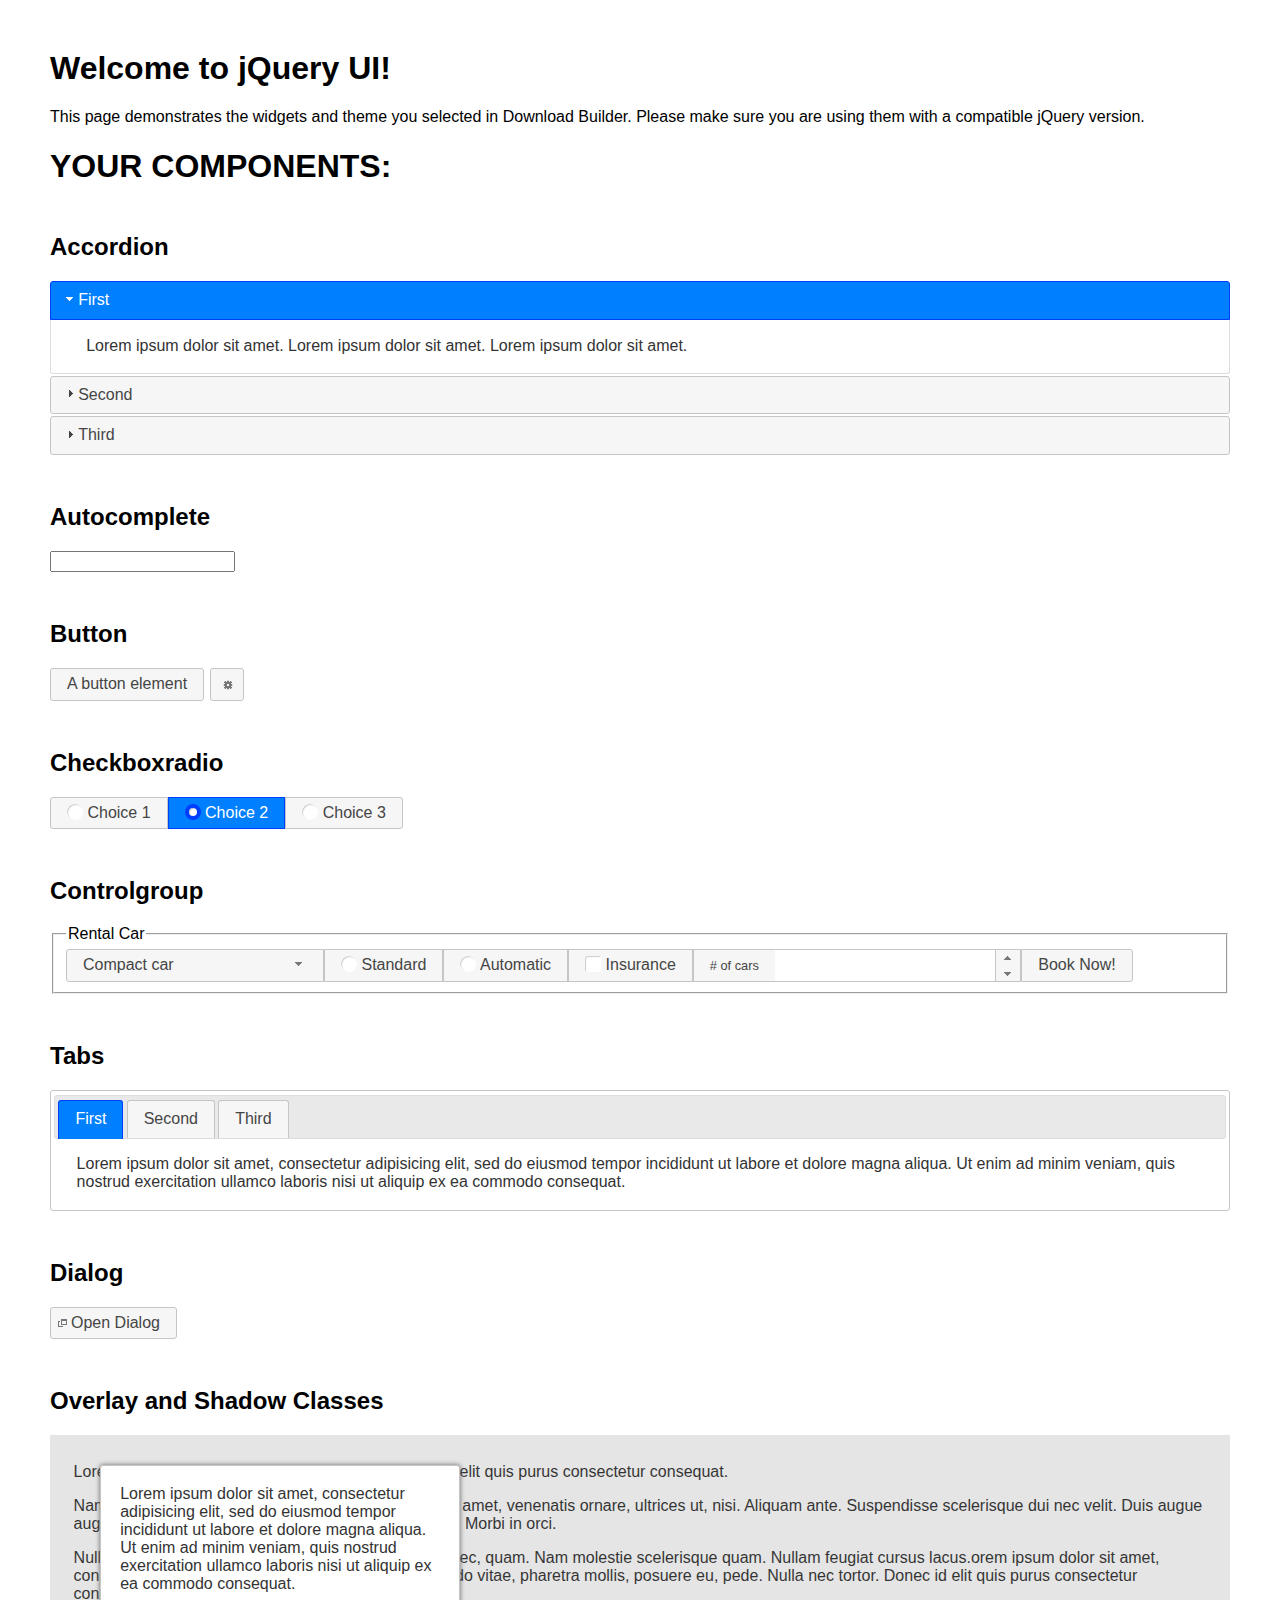
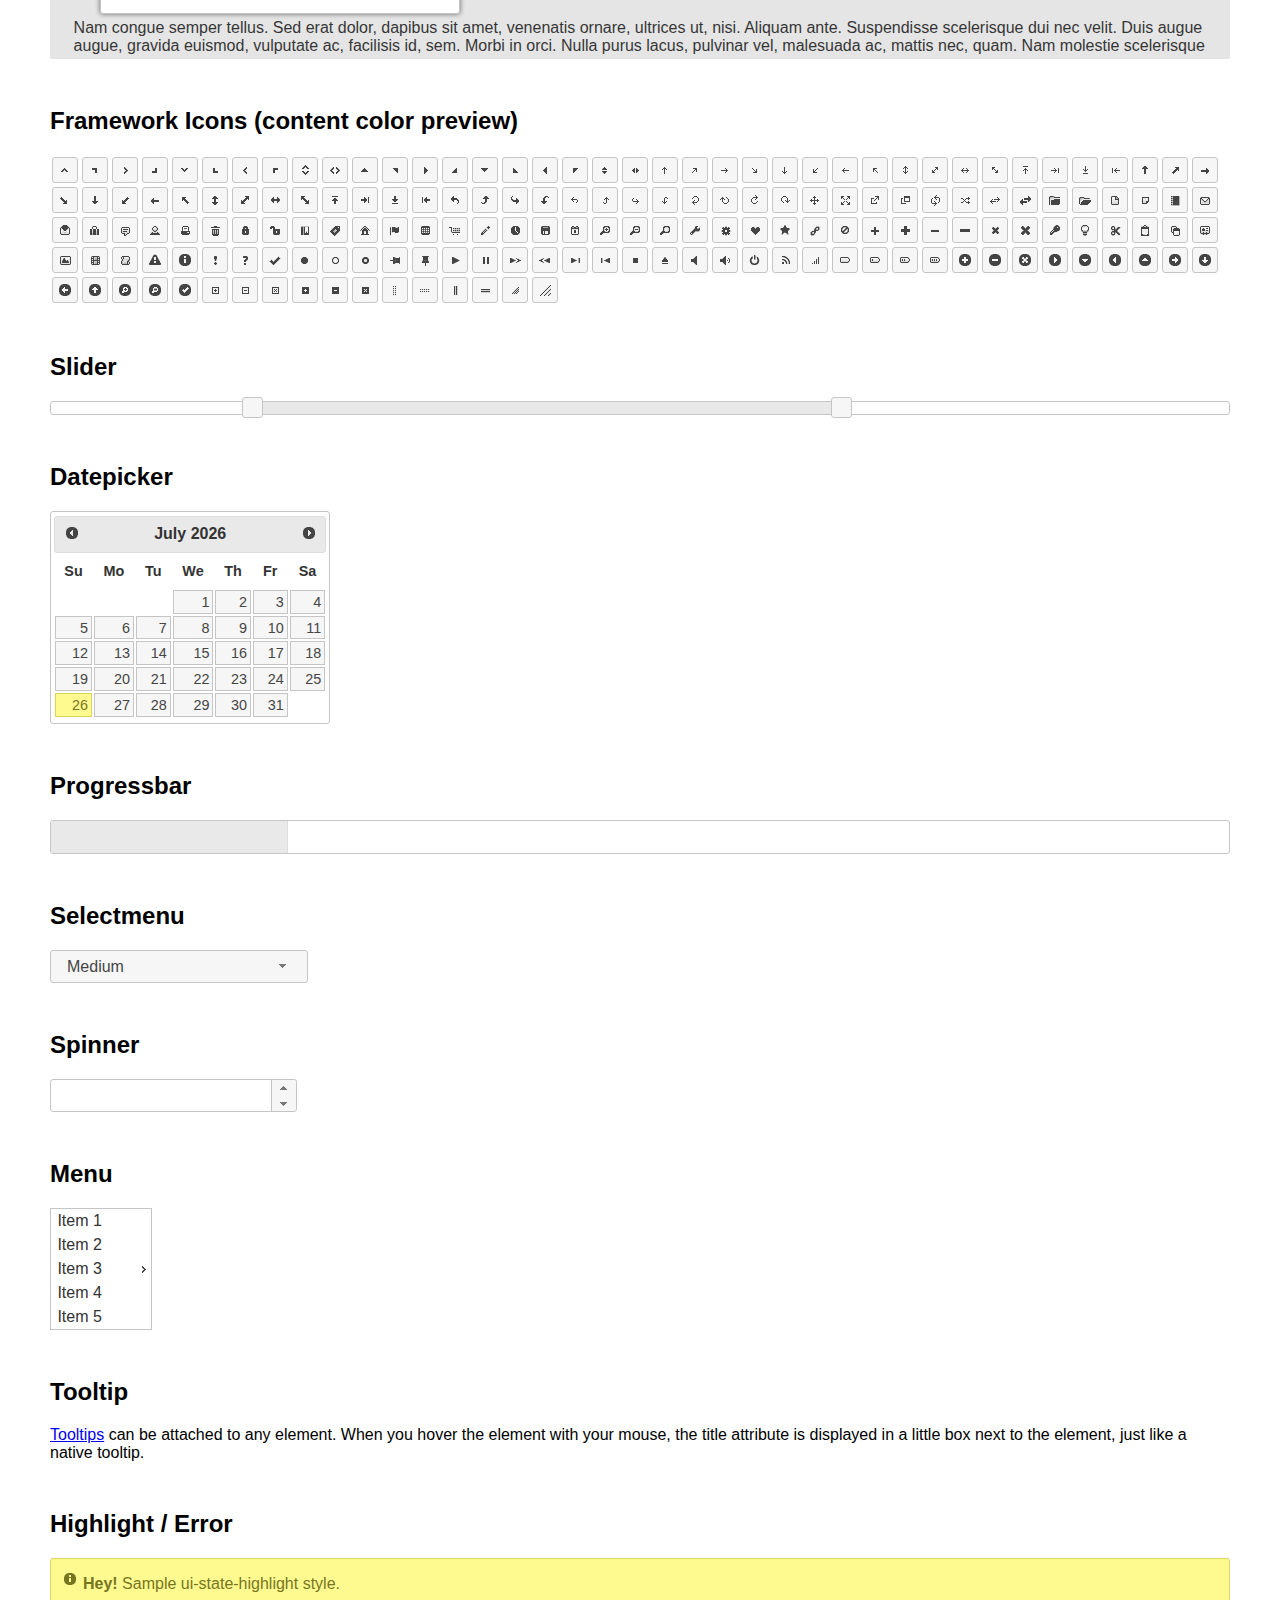
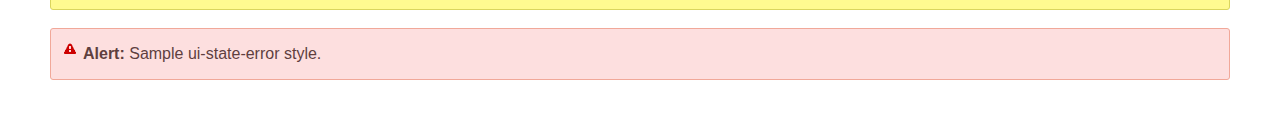
<file: assets/js/jquery-ui-1.12.1.custom/jquery-ui-1.12.1.custom/index.html>
<!doctype html>
<html lang="us">
<head>
	<meta charset="utf-8">
	<title>jQuery UI Example Page</title>
	<link href="jquery-ui.css" rel="stylesheet">
	<style>
	body{
		font-family: "Trebuchet MS", sans-serif;
		margin: 50px;
	}
	.demoHeaders {
		margin-top: 2em;
	}
	#dialog-link {
		padding: .4em 1em .4em 20px;
		text-decoration: none;
		position: relative;
	}
	#dialog-link span.ui-icon {
		margin: 0 5px 0 0;
		position: absolute;
		left: .2em;
		top: 50%;
		margin-top: -8px;
	}
	#icons {
		margin: 0;
		padding: 0;
	}
	#icons li {
		margin: 2px;
		position: relative;
		padding: 4px 0;
		cursor: pointer;
		float: left;
		list-style: none;
	}
	#icons span.ui-icon {
		float: left;
		margin: 0 4px;
	}
	.fakewindowcontain .ui-widget-overlay {
		position: absolute;
	}
	select {
		width: 200px;
	}
	</style>
</head>
<body>

<h1>Welcome to jQuery UI!</h1>

<div class="ui-widget">
	<p>This page demonstrates the widgets and theme you selected in Download Builder. Please make sure you are using them with a compatible jQuery version.</p>
</div>

<h1>YOUR COMPONENTS:</h1>


<!-- Accordion -->
<h2 class="demoHeaders">Accordion</h2>
<div id="accordion">
	<h3>First</h3>
	<div>Lorem ipsum dolor sit amet. Lorem ipsum dolor sit amet. Lorem ipsum dolor sit amet.</div>
	<h3>Second</h3>
	<div>Phasellus mattis tincidunt nibh.</div>
	<h3>Third</h3>
	<div>Nam dui erat, auctor a, dignissim quis.</div>
</div>



<!-- Autocomplete -->
<h2 class="demoHeaders">Autocomplete</h2>
<div>
	<input id="autocomplete" title="type &quot;a&quot;">
</div>



<!-- Button -->
<h2 class="demoHeaders">Button</h2>
<button id="button">A button element</button>
<button id="button-icon">An icon-only button</button>



<!-- Checkboxradio -->
<h2 class="demoHeaders">Checkboxradio</h2>
<form style="margin-top: 1em;">
	<div id="radioset">
		<input type="radio" id="radio1" name="radio"><label for="radio1">Choice 1</label>
		<input type="radio" id="radio2" name="radio" checked="checked"><label for="radio2">Choice 2</label>
		<input type="radio" id="radio3" name="radio"><label for="radio3">Choice 3</label>
	</div>
</form>



<!-- Controlgroup -->
<h2 class="demoHeaders">Controlgroup</h2>
<fieldset>
	<legend>Rental Car</legend>
	<div id="controlgroup">
		<select id="car-type">
			<option>Compact car</option>
			<option>Midsize car</option>
			<option>Full size car</option>
			<option>SUV</option>
			<option>Luxury</option>
			<option>Truck</option>
			<option>Van</option>
		</select>
		<label for="transmission-standard">Standard</label>
		<input type="radio" name="transmission" id="transmission-standard">
		<label for="transmission-automatic">Automatic</label>
		<input type="radio" name="transmission" id="transmission-automatic">
		<label for="insurance">Insurance</label>
		<input type="checkbox" name="insurance" id="insurance">
		<label for="horizontal-spinner" class="ui-controlgroup-label"># of cars</label>
		<input id="horizontal-spinner" class="ui-spinner-input">
		<button>Book Now!</button>
	</div>
</fieldset>



<!-- Tabs -->
<h2 class="demoHeaders">Tabs</h2>
<div id="tabs">
	<ul>
		<li><a href="#tabs-1">First</a></li>
		<li><a href="#tabs-2">Second</a></li>
		<li><a href="#tabs-3">Third</a></li>
	</ul>
	<div id="tabs-1">Lorem ipsum dolor sit amet, consectetur adipisicing elit, sed do eiusmod tempor incididunt ut labore et dolore magna aliqua. Ut enim ad minim veniam, quis nostrud exercitation ullamco laboris nisi ut aliquip ex ea commodo consequat.</div>
	<div id="tabs-2">Phasellus mattis tincidunt nibh. Cras orci urna, blandit id, pretium vel, aliquet ornare, felis. Maecenas scelerisque sem non nisl. Fusce sed lorem in enim dictum bibendum.</div>
	<div id="tabs-3">Nam dui erat, auctor a, dignissim quis, sollicitudin eu, felis. Pellentesque nisi urna, interdum eget, sagittis et, consequat vestibulum, lacus. Mauris porttitor ullamcorper augue.</div>
</div>



<h2 class="demoHeaders">Dialog</h2>
<p>
	<button id="dialog-link" class="ui-button ui-corner-all ui-widget">
		<span class="ui-icon ui-icon-newwin"></span>Open Dialog
	</button>
</p>

<h2 class="demoHeaders">Overlay and Shadow Classes</h2>
<div style="position: relative; width: 96%; height: 200px; padding:1% 2%; overflow:hidden;" class="fakewindowcontain">
	<p>Lorem ipsum dolor sit amet,  Nulla nec tortor. Donec id elit quis purus consectetur consequat. </p><p>Nam congue semper tellus. Sed erat dolor, dapibus sit amet, venenatis ornare, ultrices ut, nisi. Aliquam ante. Suspendisse scelerisque dui nec velit. Duis augue augue, gravida euismod, vulputate ac, facilisis id, sem. Morbi in orci. </p><p>Nulla purus lacus, pulvinar vel, malesuada ac, mattis nec, quam. Nam molestie scelerisque quam. Nullam feugiat cursus lacus.orem ipsum dolor sit amet, consectetur adipiscing elit. Donec libero risus, commodo vitae, pharetra mollis, posuere eu, pede. Nulla nec tortor. Donec id elit quis purus consectetur consequat. </p><p>Nam congue semper tellus. Sed erat dolor, dapibus sit amet, venenatis ornare, ultrices ut, nisi. Aliquam ante. Suspendisse scelerisque dui nec velit. Duis augue augue, gravida euismod, vulputate ac, facilisis id, sem. Morbi in orci. Nulla purus lacus, pulvinar vel, malesuada ac, mattis nec, quam. Nam molestie scelerisque quam. </p><p>Nullam feugiat cursus lacus.orem ipsum dolor sit amet, consectetur adipiscing elit. Donec libero risus, commodo vitae, pharetra mollis, posuere eu, pede. Nulla nec tortor. Donec id elit quis purus consectetur consequat. Nam congue semper tellus. Sed erat dolor, dapibus sit amet, venenatis ornare, ultrices ut, nisi. Aliquam ante. </p><p>Suspendisse scelerisque dui nec velit. Duis augue augue, gravida euismod, vulputate ac, facilisis id, sem. Morbi in orci. Nulla purus lacus, pulvinar vel, malesuada ac, mattis nec, quam. Nam molestie scelerisque quam. Nullam feugiat cursus lacus.orem ipsum dolor sit amet, consectetur adipiscing elit. Donec libero risus, commodo vitae, pharetra mollis, posuere eu, pede. Nulla nec tortor. Donec id elit quis purus consectetur consequat. Nam congue semper tellus. Sed erat dolor, dapibus sit amet, venenatis ornare, ultrices ut, nisi. </p>

	<!-- ui-dialog -->
	<div class="ui-widget-overlay ui-front"></div>
	<div style="position: absolute; width: 320px; left: 50px; top: 30px; padding: 1.2em" class="ui-widget ui-front ui-widget-content ui-corner-all ui-widget-shadow">
		Lorem ipsum dolor sit amet, consectetur adipisicing elit, sed do eiusmod tempor incididunt ut labore et dolore magna aliqua. Ut enim ad minim veniam, quis nostrud exercitation ullamco laboris nisi ut aliquip ex ea commodo consequat.
	</div>

</div>

<!-- ui-dialog -->
<div id="dialog" title="Dialog Title">
	<p>Lorem ipsum dolor sit amet, consectetur adipisicing elit, sed do eiusmod tempor incididunt ut labore et dolore magna aliqua. Ut enim ad minim veniam, quis nostrud exercitation ullamco laboris nisi ut aliquip ex ea commodo consequat.</p>
</div>



<h2 class="demoHeaders">Framework Icons (content color preview)</h2>
<ul id="icons" class="ui-widget ui-helper-clearfix">
	<li class="ui-state-default ui-corner-all" title=".ui-icon-caret-1-n"><span class="ui-icon ui-icon-caret-1-n"></span></li>
	<li class="ui-state-default ui-corner-all" title=".ui-icon-caret-1-ne"><span class="ui-icon ui-icon-caret-1-ne"></span></li>
	<li class="ui-state-default ui-corner-all" title=".ui-icon-caret-1-e"><span class="ui-icon ui-icon-caret-1-e"></span></li>
	<li class="ui-state-default ui-corner-all" title=".ui-icon-caret-1-se"><span class="ui-icon ui-icon-caret-1-se"></span></li>
	<li class="ui-state-default ui-corner-all" title=".ui-icon-caret-1-s"><span class="ui-icon ui-icon-caret-1-s"></span></li>
	<li class="ui-state-default ui-corner-all" title=".ui-icon-caret-1-sw"><span class="ui-icon ui-icon-caret-1-sw"></span></li>
	<li class="ui-state-default ui-corner-all" title=".ui-icon-caret-1-w"><span class="ui-icon ui-icon-caret-1-w"></span></li>
	<li class="ui-state-default ui-corner-all" title=".ui-icon-caret-1-nw"><span class="ui-icon ui-icon-caret-1-nw"></span></li>
	<li class="ui-state-default ui-corner-all" title=".ui-icon-caret-2-n-s"><span class="ui-icon ui-icon-caret-2-n-s"></span></li>
	<li class="ui-state-default ui-corner-all" title=".ui-icon-caret-2-e-w"><span class="ui-icon ui-icon-caret-2-e-w"></span></li>
	<li class="ui-state-default ui-corner-all" title=".ui-icon-triangle-1-n"><span class="ui-icon ui-icon-triangle-1-n"></span></li>
	<li class="ui-state-default ui-corner-all" title=".ui-icon-triangle-1-ne"><span class="ui-icon ui-icon-triangle-1-ne"></span></li>
	<li class="ui-state-default ui-corner-all" title=".ui-icon-triangle-1-e"><span class="ui-icon ui-icon-triangle-1-e"></span></li>
	<li class="ui-state-default ui-corner-all" title=".ui-icon-triangle-1-se"><span class="ui-icon ui-icon-triangle-1-se"></span></li>
	<li class="ui-state-default ui-corner-all" title=".ui-icon-triangle-1-s"><span class="ui-icon ui-icon-triangle-1-s"></span></li>
	<li class="ui-state-default ui-corner-all" title=".ui-icon-triangle-1-sw"><span class="ui-icon ui-icon-triangle-1-sw"></span></li>
	<li class="ui-state-default ui-corner-all" title=".ui-icon-triangle-1-w"><span class="ui-icon ui-icon-triangle-1-w"></span></li>
	<li class="ui-state-default ui-corner-all" title=".ui-icon-triangle-1-nw"><span class="ui-icon ui-icon-triangle-1-nw"></span></li>
	<li class="ui-state-default ui-corner-all" title=".ui-icon-triangle-2-n-s"><span class="ui-icon ui-icon-triangle-2-n-s"></span></li>
	<li class="ui-state-default ui-corner-all" title=".ui-icon-triangle-2-e-w"><span class="ui-icon ui-icon-triangle-2-e-w"></span></li>
	<li class="ui-state-default ui-corner-all" title=".ui-icon-arrow-1-n"><span class="ui-icon ui-icon-arrow-1-n"></span></li>
	<li class="ui-state-default ui-corner-all" title=".ui-icon-arrow-1-ne"><span class="ui-icon ui-icon-arrow-1-ne"></span></li>
	<li class="ui-state-default ui-corner-all" title=".ui-icon-arrow-1-e"><span class="ui-icon ui-icon-arrow-1-e"></span></li>
	<li class="ui-state-default ui-corner-all" title=".ui-icon-arrow-1-se"><span class="ui-icon ui-icon-arrow-1-se"></span></li>
	<li class="ui-state-default ui-corner-all" title=".ui-icon-arrow-1-s"><span class="ui-icon ui-icon-arrow-1-s"></span></li>
	<li class="ui-state-default ui-corner-all" title=".ui-icon-arrow-1-sw"><span class="ui-icon ui-icon-arrow-1-sw"></span></li>
	<li class="ui-state-default ui-corner-all" title=".ui-icon-arrow-1-w"><span class="ui-icon ui-icon-arrow-1-w"></span></li>
	<li class="ui-state-default ui-corner-all" title=".ui-icon-arrow-1-nw"><span class="ui-icon ui-icon-arrow-1-nw"></span></li>
	<li class="ui-state-default ui-corner-all" title=".ui-icon-arrow-2-n-s"><span class="ui-icon ui-icon-arrow-2-n-s"></span></li>
	<li class="ui-state-default ui-corner-all" title=".ui-icon-arrow-2-ne-sw"><span class="ui-icon ui-icon-arrow-2-ne-sw"></span></li>
	<li class="ui-state-default ui-corner-all" title=".ui-icon-arrow-2-e-w"><span class="ui-icon ui-icon-arrow-2-e-w"></span></li>
	<li class="ui-state-default ui-corner-all" title=".ui-icon-arrow-2-se-nw"><span class="ui-icon ui-icon-arrow-2-se-nw"></span></li>
	<li class="ui-state-default ui-corner-all" title=".ui-icon-arrowstop-1-n"><span class="ui-icon ui-icon-arrowstop-1-n"></span></li>
	<li class="ui-state-default ui-corner-all" title=".ui-icon-arrowstop-1-e"><span class="ui-icon ui-icon-arrowstop-1-e"></span></li>
	<li class="ui-state-default ui-corner-all" title=".ui-icon-arrowstop-1-s"><span class="ui-icon ui-icon-arrowstop-1-s"></span></li>
	<li class="ui-state-default ui-corner-all" title=".ui-icon-arrowstop-1-w"><span class="ui-icon ui-icon-arrowstop-1-w"></span></li>
	<li class="ui-state-default ui-corner-all" title=".ui-icon-arrowthick-1-n"><span class="ui-icon ui-icon-arrowthick-1-n"></span></li>
	<li class="ui-state-default ui-corner-all" title=".ui-icon-arrowthick-1-ne"><span class="ui-icon ui-icon-arrowthick-1-ne"></span></li>
	<li class="ui-state-default ui-corner-all" title=".ui-icon-arrowthick-1-e"><span class="ui-icon ui-icon-arrowthick-1-e"></span></li>
	<li class="ui-state-default ui-corner-all" title=".ui-icon-arrowthick-1-se"><span class="ui-icon ui-icon-arrowthick-1-se"></span></li>
	<li class="ui-state-default ui-corner-all" title=".ui-icon-arrowthick-1-s"><span class="ui-icon ui-icon-arrowthick-1-s"></span></li>
	<li class="ui-state-default ui-corner-all" title=".ui-icon-arrowthick-1-sw"><span class="ui-icon ui-icon-arrowthick-1-sw"></span></li>
	<li class="ui-state-default ui-corner-all" title=".ui-icon-arrowthick-1-w"><span class="ui-icon ui-icon-arrowthick-1-w"></span></li>
	<li class="ui-state-default ui-corner-all" title=".ui-icon-arrowthick-1-nw"><span class="ui-icon ui-icon-arrowthick-1-nw"></span></li>
	<li class="ui-state-default ui-corner-all" title=".ui-icon-arrowthick-2-n-s"><span class="ui-icon ui-icon-arrowthick-2-n-s"></span></li>
	<li class="ui-state-default ui-corner-all" title=".ui-icon-arrowthick-2-ne-sw"><span class="ui-icon ui-icon-arrowthick-2-ne-sw"></span></li>
	<li class="ui-state-default ui-corner-all" title=".ui-icon-arrowthick-2-e-w"><span class="ui-icon ui-icon-arrowthick-2-e-w"></span></li>
	<li class="ui-state-default ui-corner-all" title=".ui-icon-arrowthick-2-se-nw"><span class="ui-icon ui-icon-arrowthick-2-se-nw"></span></li>
	<li class="ui-state-default ui-corner-all" title=".ui-icon-arrowthickstop-1-n"><span class="ui-icon ui-icon-arrowthickstop-1-n"></span></li>
	<li class="ui-state-default ui-corner-all" title=".ui-icon-arrowthickstop-1-e"><span class="ui-icon ui-icon-arrowthickstop-1-e"></span></li>
	<li class="ui-state-default ui-corner-all" title=".ui-icon-arrowthickstop-1-s"><span class="ui-icon ui-icon-arrowthickstop-1-s"></span></li>
	<li class="ui-state-default ui-corner-all" title=".ui-icon-arrowthickstop-1-w"><span class="ui-icon ui-icon-arrowthickstop-1-w"></span></li>
	<li class="ui-state-default ui-corner-all" title=".ui-icon-arrowreturnthick-1-w"><span class="ui-icon ui-icon-arrowreturnthick-1-w"></span></li>
	<li class="ui-state-default ui-corner-all" title=".ui-icon-arrowreturnthick-1-n"><span class="ui-icon ui-icon-arrowreturnthick-1-n"></span></li>
	<li class="ui-state-default ui-corner-all" title=".ui-icon-arrowreturnthick-1-e"><span class="ui-icon ui-icon-arrowreturnthick-1-e"></span></li>
	<li class="ui-state-default ui-corner-all" title=".ui-icon-arrowreturnthick-1-s"><span class="ui-icon ui-icon-arrowreturnthick-1-s"></span></li>
	<li class="ui-state-default ui-corner-all" title=".ui-icon-arrowreturn-1-w"><span class="ui-icon ui-icon-arrowreturn-1-w"></span></li>
	<li class="ui-state-default ui-corner-all" title=".ui-icon-arrowreturn-1-n"><span class="ui-icon ui-icon-arrowreturn-1-n"></span></li>
	<li class="ui-state-default ui-corner-all" title=".ui-icon-arrowreturn-1-e"><span class="ui-icon ui-icon-arrowreturn-1-e"></span></li>
	<li class="ui-state-default ui-corner-all" title=".ui-icon-arrowreturn-1-s"><span class="ui-icon ui-icon-arrowreturn-1-s"></span></li>
	<li class="ui-state-default ui-corner-all" title=".ui-icon-arrowrefresh-1-w"><span class="ui-icon ui-icon-arrowrefresh-1-w"></span></li>
	<li class="ui-state-default ui-corner-all" title=".ui-icon-arrowrefresh-1-n"><span class="ui-icon ui-icon-arrowrefresh-1-n"></span></li>
	<li class="ui-state-default ui-corner-all" title=".ui-icon-arrowrefresh-1-e"><span class="ui-icon ui-icon-arrowrefresh-1-e"></span></li>
	<li class="ui-state-default ui-corner-all" title=".ui-icon-arrowrefresh-1-s"><span class="ui-icon ui-icon-arrowrefresh-1-s"></span></li>
	<li class="ui-state-default ui-corner-all" title=".ui-icon-arrow-4"><span class="ui-icon ui-icon-arrow-4"></span></li>
	<li class="ui-state-default ui-corner-all" title=".ui-icon-arrow-4-diag"><span class="ui-icon ui-icon-arrow-4-diag"></span></li>
	<li class="ui-state-default ui-corner-all" title=".ui-icon-extlink"><span class="ui-icon ui-icon-extlink"></span></li>
	<li class="ui-state-default ui-corner-all" title=".ui-icon-newwin"><span class="ui-icon ui-icon-newwin"></span></li>
	<li class="ui-state-default ui-corner-all" title=".ui-icon-refresh"><span class="ui-icon ui-icon-refresh"></span></li>
	<li class="ui-state-default ui-corner-all" title=".ui-icon-shuffle"><span class="ui-icon ui-icon-shuffle"></span></li>
	<li class="ui-state-default ui-corner-all" title=".ui-icon-transfer-e-w"><span class="ui-icon ui-icon-transfer-e-w"></span></li>
	<li class="ui-state-default ui-corner-all" title=".ui-icon-transferthick-e-w"><span class="ui-icon ui-icon-transferthick-e-w"></span></li>
	<li class="ui-state-default ui-corner-all" title=".ui-icon-folder-collapsed"><span class="ui-icon ui-icon-folder-collapsed"></span></li>
	<li class="ui-state-default ui-corner-all" title=".ui-icon-folder-open"><span class="ui-icon ui-icon-folder-open"></span></li>
	<li class="ui-state-default ui-corner-all" title=".ui-icon-document"><span class="ui-icon ui-icon-document"></span></li>
	<li class="ui-state-default ui-corner-all" title=".ui-icon-document-b"><span class="ui-icon ui-icon-document-b"></span></li>
	<li class="ui-state-default ui-corner-all" title=".ui-icon-note"><span class="ui-icon ui-icon-note"></span></li>
	<li class="ui-state-default ui-corner-all" title=".ui-icon-mail-closed"><span class="ui-icon ui-icon-mail-closed"></span></li>
	<li class="ui-state-default ui-corner-all" title=".ui-icon-mail-open"><span class="ui-icon ui-icon-mail-open"></span></li>
	<li class="ui-state-default ui-corner-all" title=".ui-icon-suitcase"><span class="ui-icon ui-icon-suitcase"></span></li>
	<li class="ui-state-default ui-corner-all" title=".ui-icon-comment"><span class="ui-icon ui-icon-comment"></span></li>
	<li class="ui-state-default ui-corner-all" title=".ui-icon-person"><span class="ui-icon ui-icon-person"></span></li>
	<li class="ui-state-default ui-corner-all" title=".ui-icon-print"><span class="ui-icon ui-icon-print"></span></li>
	<li class="ui-state-default ui-corner-all" title=".ui-icon-trash"><span class="ui-icon ui-icon-trash"></span></li>
	<li class="ui-state-default ui-corner-all" title=".ui-icon-locked"><span class="ui-icon ui-icon-locked"></span></li>
	<li class="ui-state-default ui-corner-all" title=".ui-icon-unlocked"><span class="ui-icon ui-icon-unlocked"></span></li>
	<li class="ui-state-default ui-corner-all" title=".ui-icon-bookmark"><span class="ui-icon ui-icon-bookmark"></span></li>
	<li class="ui-state-default ui-corner-all" title=".ui-icon-tag"><span class="ui-icon ui-icon-tag"></span></li>
	<li class="ui-state-default ui-corner-all" title=".ui-icon-home"><span class="ui-icon ui-icon-home"></span></li>
	<li class="ui-state-default ui-corner-all" title=".ui-icon-flag"><span class="ui-icon ui-icon-flag"></span></li>
	<li class="ui-state-default ui-corner-all" title=".ui-icon-calculator"><span class="ui-icon ui-icon-calculator"></span></li>
	<li class="ui-state-default ui-corner-all" title=".ui-icon-cart"><span class="ui-icon ui-icon-cart"></span></li>
	<li class="ui-state-default ui-corner-all" title=".ui-icon-pencil"><span class="ui-icon ui-icon-pencil"></span></li>
	<li class="ui-state-default ui-corner-all" title=".ui-icon-clock"><span class="ui-icon ui-icon-clock"></span></li>
	<li class="ui-state-default ui-corner-all" title=".ui-icon-disk"><span class="ui-icon ui-icon-disk"></span></li>
	<li class="ui-state-default ui-corner-all" title=".ui-icon-calendar"><span class="ui-icon ui-icon-calendar"></span></li>
	<li class="ui-state-default ui-corner-all" title=".ui-icon-zoomin"><span class="ui-icon ui-icon-zoomin"></span></li>
	<li class="ui-state-default ui-corner-all" title=".ui-icon-zoomout"><span class="ui-icon ui-icon-zoomout"></span></li>
	<li class="ui-state-default ui-corner-all" title=".ui-icon-search"><span class="ui-icon ui-icon-search"></span></li>
	<li class="ui-state-default ui-corner-all" title=".ui-icon-wrench"><span class="ui-icon ui-icon-wrench"></span></li>
	<li class="ui-state-default ui-corner-all" title=".ui-icon-gear"><span class="ui-icon ui-icon-gear"></span></li>
	<li class="ui-state-default ui-corner-all" title=".ui-icon-heart"><span class="ui-icon ui-icon-heart"></span></li>
	<li class="ui-state-default ui-corner-all" title=".ui-icon-star"><span class="ui-icon ui-icon-star"></span></li>
	<li class="ui-state-default ui-corner-all" title=".ui-icon-link"><span class="ui-icon ui-icon-link"></span></li>
	<li class="ui-state-default ui-corner-all" title=".ui-icon-cancel"><span class="ui-icon ui-icon-cancel"></span></li>
	<li class="ui-state-default ui-corner-all" title=".ui-icon-plus"><span class="ui-icon ui-icon-plus"></span></li>
	<li class="ui-state-default ui-corner-all" title=".ui-icon-plusthick"><span class="ui-icon ui-icon-plusthick"></span></li>
	<li class="ui-state-default ui-corner-all" title=".ui-icon-minus"><span class="ui-icon ui-icon-minus"></span></li>
	<li class="ui-state-default ui-corner-all" title=".ui-icon-minusthick"><span class="ui-icon ui-icon-minusthick"></span></li>
	<li class="ui-state-default ui-corner-all" title=".ui-icon-close"><span class="ui-icon ui-icon-close"></span></li>
	<li class="ui-state-default ui-corner-all" title=".ui-icon-closethick"><span class="ui-icon ui-icon-closethick"></span></li>
	<li class="ui-state-default ui-corner-all" title=".ui-icon-key"><span class="ui-icon ui-icon-key"></span></li>
	<li class="ui-state-default ui-corner-all" title=".ui-icon-lightbulb"><span class="ui-icon ui-icon-lightbulb"></span></li>
	<li class="ui-state-default ui-corner-all" title=".ui-icon-scissors"><span class="ui-icon ui-icon-scissors"></span></li>
	<li class="ui-state-default ui-corner-all" title=".ui-icon-clipboard"><span class="ui-icon ui-icon-clipboard"></span></li>
	<li class="ui-state-default ui-corner-all" title=".ui-icon-copy"><span class="ui-icon ui-icon-copy"></span></li>
	<li class="ui-state-default ui-corner-all" title=".ui-icon-contact"><span class="ui-icon ui-icon-contact"></span></li>
	<li class="ui-state-default ui-corner-all" title=".ui-icon-image"><span class="ui-icon ui-icon-image"></span></li>
	<li class="ui-state-default ui-corner-all" title=".ui-icon-video"><span class="ui-icon ui-icon-video"></span></li>
	<li class="ui-state-default ui-corner-all" title=".ui-icon-script"><span class="ui-icon ui-icon-script"></span></li>
	<li class="ui-state-default ui-corner-all" title=".ui-icon-alert"><span class="ui-icon ui-icon-alert"></span></li>
	<li class="ui-state-default ui-corner-all" title=".ui-icon-info"><span class="ui-icon ui-icon-info"></span></li>
	<li class="ui-state-default ui-corner-all" title=".ui-icon-notice"><span class="ui-icon ui-icon-notice"></span></li>
	<li class="ui-state-default ui-corner-all" title=".ui-icon-help"><span class="ui-icon ui-icon-help"></span></li>
	<li class="ui-state-default ui-corner-all" title=".ui-icon-check"><span class="ui-icon ui-icon-check"></span></li>
	<li class="ui-state-default ui-corner-all" title=".ui-icon-bullet"><span class="ui-icon ui-icon-bullet"></span></li>
	<li class="ui-state-default ui-corner-all" title=".ui-icon-radio-off"><span class="ui-icon ui-icon-radio-off"></span></li>
	<li class="ui-state-default ui-corner-all" title=".ui-icon-radio-on"><span class="ui-icon ui-icon-radio-on"></span></li>
	<li class="ui-state-default ui-corner-all" title=".ui-icon-pin-w"><span class="ui-icon ui-icon-pin-w"></span></li>
	<li class="ui-state-default ui-corner-all" title=".ui-icon-pin-s"><span class="ui-icon ui-icon-pin-s"></span></li>
	<li class="ui-state-default ui-corner-all" title=".ui-icon-play"><span class="ui-icon ui-icon-play"></span></li>
	<li class="ui-state-default ui-corner-all" title=".ui-icon-pause"><span class="ui-icon ui-icon-pause"></span></li>
	<li class="ui-state-default ui-corner-all" title=".ui-icon-seek-next"><span class="ui-icon ui-icon-seek-next"></span></li>
	<li class="ui-state-default ui-corner-all" title=".ui-icon-seek-prev"><span class="ui-icon ui-icon-seek-prev"></span></li>
	<li class="ui-state-default ui-corner-all" title=".ui-icon-seek-end"><span class="ui-icon ui-icon-seek-end"></span></li>
	<li class="ui-state-default ui-corner-all" title=".ui-icon-seek-first"><span class="ui-icon ui-icon-seek-first"></span></li>
	<li class="ui-state-default ui-corner-all" title=".ui-icon-stop"><span class="ui-icon ui-icon-stop"></span></li>
	<li class="ui-state-default ui-corner-all" title=".ui-icon-eject"><span class="ui-icon ui-icon-eject"></span></li>
	<li class="ui-state-default ui-corner-all" title=".ui-icon-volume-off"><span class="ui-icon ui-icon-volume-off"></span></li>
	<li class="ui-state-default ui-corner-all" title=".ui-icon-volume-on"><span class="ui-icon ui-icon-volume-on"></span></li>
	<li class="ui-state-default ui-corner-all" title=".ui-icon-power"><span class="ui-icon ui-icon-power"></span></li>
	<li class="ui-state-default ui-corner-all" title=".ui-icon-signal-diag"><span class="ui-icon ui-icon-signal-diag"></span></li>
	<li class="ui-state-default ui-corner-all" title=".ui-icon-signal"><span class="ui-icon ui-icon-signal"></span></li>
	<li class="ui-state-default ui-corner-all" title=".ui-icon-battery-0"><span class="ui-icon ui-icon-battery-0"></span></li>
	<li class="ui-state-default ui-corner-all" title=".ui-icon-battery-1"><span class="ui-icon ui-icon-battery-1"></span></li>
	<li class="ui-state-default ui-corner-all" title=".ui-icon-battery-2"><span class="ui-icon ui-icon-battery-2"></span></li>
	<li class="ui-state-default ui-corner-all" title=".ui-icon-battery-3"><span class="ui-icon ui-icon-battery-3"></span></li>
	<li class="ui-state-default ui-corner-all" title=".ui-icon-circle-plus"><span class="ui-icon ui-icon-circle-plus"></span></li>
	<li class="ui-state-default ui-corner-all" title=".ui-icon-circle-minus"><span class="ui-icon ui-icon-circle-minus"></span></li>
	<li class="ui-state-default ui-corner-all" title=".ui-icon-circle-close"><span class="ui-icon ui-icon-circle-close"></span></li>
	<li class="ui-state-default ui-corner-all" title=".ui-icon-circle-triangle-e"><span class="ui-icon ui-icon-circle-triangle-e"></span></li>
	<li class="ui-state-default ui-corner-all" title=".ui-icon-circle-triangle-s"><span class="ui-icon ui-icon-circle-triangle-s"></span></li>
	<li class="ui-state-default ui-corner-all" title=".ui-icon-circle-triangle-w"><span class="ui-icon ui-icon-circle-triangle-w"></span></li>
	<li class="ui-state-default ui-corner-all" title=".ui-icon-circle-triangle-n"><span class="ui-icon ui-icon-circle-triangle-n"></span></li>
	<li class="ui-state-default ui-corner-all" title=".ui-icon-circle-arrow-e"><span class="ui-icon ui-icon-circle-arrow-e"></span></li>
	<li class="ui-state-default ui-corner-all" title=".ui-icon-circle-arrow-s"><span class="ui-icon ui-icon-circle-arrow-s"></span></li>
	<li class="ui-state-default ui-corner-all" title=".ui-icon-circle-arrow-w"><span class="ui-icon ui-icon-circle-arrow-w"></span></li>
	<li class="ui-state-default ui-corner-all" title=".ui-icon-circle-arrow-n"><span class="ui-icon ui-icon-circle-arrow-n"></span></li>
	<li class="ui-state-default ui-corner-all" title=".ui-icon-circle-zoomin"><span class="ui-icon ui-icon-circle-zoomin"></span></li>
	<li class="ui-state-default ui-corner-all" title=".ui-icon-circle-zoomout"><span class="ui-icon ui-icon-circle-zoomout"></span></li>
	<li class="ui-state-default ui-corner-all" title=".ui-icon-circle-check"><span class="ui-icon ui-icon-circle-check"></span></li>
	<li class="ui-state-default ui-corner-all" title=".ui-icon-circlesmall-plus"><span class="ui-icon ui-icon-circlesmall-plus"></span></li>
	<li class="ui-state-default ui-corner-all" title=".ui-icon-circlesmall-minus"><span class="ui-icon ui-icon-circlesmall-minus"></span></li>
	<li class="ui-state-default ui-corner-all" title=".ui-icon-circlesmall-close"><span class="ui-icon ui-icon-circlesmall-close"></span></li>
	<li class="ui-state-default ui-corner-all" title=".ui-icon-squaresmall-plus"><span class="ui-icon ui-icon-squaresmall-plus"></span></li>
	<li class="ui-state-default ui-corner-all" title=".ui-icon-squaresmall-minus"><span class="ui-icon ui-icon-squaresmall-minus"></span></li>
	<li class="ui-state-default ui-corner-all" title=".ui-icon-squaresmall-close"><span class="ui-icon ui-icon-squaresmall-close"></span></li>
	<li class="ui-state-default ui-corner-all" title=".ui-icon-grip-dotted-vertical"><span class="ui-icon ui-icon-grip-dotted-vertical"></span></li>
	<li class="ui-state-default ui-corner-all" title=".ui-icon-grip-dotted-horizontal"><span class="ui-icon ui-icon-grip-dotted-horizontal"></span></li>
	<li class="ui-state-default ui-corner-all" title=".ui-icon-grip-solid-vertical"><span class="ui-icon ui-icon-grip-solid-vertical"></span></li>
	<li class="ui-state-default ui-corner-all" title=".ui-icon-grip-solid-horizontal"><span class="ui-icon ui-icon-grip-solid-horizontal"></span></li>
	<li class="ui-state-default ui-corner-all" title=".ui-icon-gripsmall-diagonal-se"><span class="ui-icon ui-icon-gripsmall-diagonal-se"></span></li>
	<li class="ui-state-default ui-corner-all" title=".ui-icon-grip-diagonal-se"><span class="ui-icon ui-icon-grip-diagonal-se"></span></li>
</ul>


<!-- Slider -->
<h2 class="demoHeaders">Slider</h2>
<div id="slider"></div>



<!-- Datepicker -->
<h2 class="demoHeaders">Datepicker</h2>
<div id="datepicker"></div>



<!-- Progressbar -->
<h2 class="demoHeaders">Progressbar</h2>
<div id="progressbar"></div>



<!-- Progressbar -->
<h2 class="demoHeaders">Selectmenu</h2>
<select id="selectmenu">
	<option>Slower</option>
	<option>Slow</option>
	<option selected="selected">Medium</option>
	<option>Fast</option>
	<option>Faster</option>
</select>



<!-- Spinner -->
<h2 class="demoHeaders">Spinner</h2>
<input id="spinner">



<!-- Menu -->
<h2 class="demoHeaders">Menu</h2>
<ul style="width:100px;" id="menu">
	<li><div>Item 1</div></li>
	<li><div>Item 2</div></li>
	<li><div>Item 3</div>
		<ul>
			<li><div>Item 3-1</div></li>
			<li><div>Item 3-2</div></li>
			<li><div>Item 3-3</div></li>
			<li><div>Item 3-4</div></li>
			<li><div>Item 3-5</div></li>
		</ul>
	</li>
	<li><div>Item 4</div></li>
	<li><div>Item 5</div></li>
</ul>



<!-- Tooltip -->
<h2 class="demoHeaders">Tooltip</h2>
<p id="tooltip">
	<a href="#" title="That&apos;s what this widget is">Tooltips</a> can be attached to any element. When you hover
the element with your mouse, the title attribute is displayed in a little box next to the element, just like a native tooltip.
</p>


<!-- Highlight / Error -->
<h2 class="demoHeaders">Highlight / Error</h2>
<div class="ui-widget">
	<div class="ui-state-highlight ui-corner-all" style="margin-top: 20px; padding: 0 .7em;">
		<p><span class="ui-icon ui-icon-info" style="float: left; margin-right: .3em;"></span>
		<strong>Hey!</strong> Sample ui-state-highlight style.</p>
	</div>
</div>
<br>
<div class="ui-widget">
	<div class="ui-state-error ui-corner-all" style="padding: 0 .7em;">
		<p><span class="ui-icon ui-icon-alert" style="float: left; margin-right: .3em;"></span>
		<strong>Alert:</strong> Sample ui-state-error style.</p>
	</div>
</div>

<script src="external/jquery/jquery.js"></script>
<script src="jquery-ui.js"></script>
<script>

$( "#accordion" ).accordion();



var availableTags = [
	"ActionScript",
	"AppleScript",
	"Asp",
	"BASIC",
	"C",
	"C++",
	"Clojure",
	"COBOL",
	"ColdFusion",
	"Erlang",
	"Fortran",
	"Groovy",
	"Haskell",
	"Java",
	"JavaScript",
	"Lisp",
	"Perl",
	"PHP",
	"Python",
	"Ruby",
	"Scala",
	"Scheme"
];
$( "#autocomplete" ).autocomplete({
	source: availableTags
});



$( "#button" ).button();
$( "#button-icon" ).button({
	icon: "ui-icon-gear",
	showLabel: false
});



$( "#radioset" ).buttonset();



$( "#controlgroup" ).controlgroup();



$( "#tabs" ).tabs();



$( "#dialog" ).dialog({
	autoOpen: false,
	width: 400,
	buttons: [
		{
			text: "Ok",
			click: function() {
				$( this ).dialog( "close" );
			}
		},
		{
			text: "Cancel",
			click: function() {
				$( this ).dialog( "close" );
			}
		}
	]
});

// Link to open the dialog
$( "#dialog-link" ).click(function( event ) {
	$( "#dialog" ).dialog( "open" );
	event.preventDefault();
});



$( "#datepicker" ).datepicker({
	inline: true
});



$( "#slider" ).slider({
	range: true,
	values: [ 17, 67 ]
});



$( "#progressbar" ).progressbar({
	value: 20
});



$( "#spinner" ).spinner();



$( "#menu" ).menu();



$( "#tooltip" ).tooltip();



$( "#selectmenu" ).selectmenu();


// Hover states on the static widgets
$( "#dialog-link, #icons li" ).hover(
	function() {
		$( this ).addClass( "ui-state-hover" );
	},
	function() {
		$( this ).removeClass( "ui-state-hover" );
	}
);
</script>
</body>
</html>
</file>
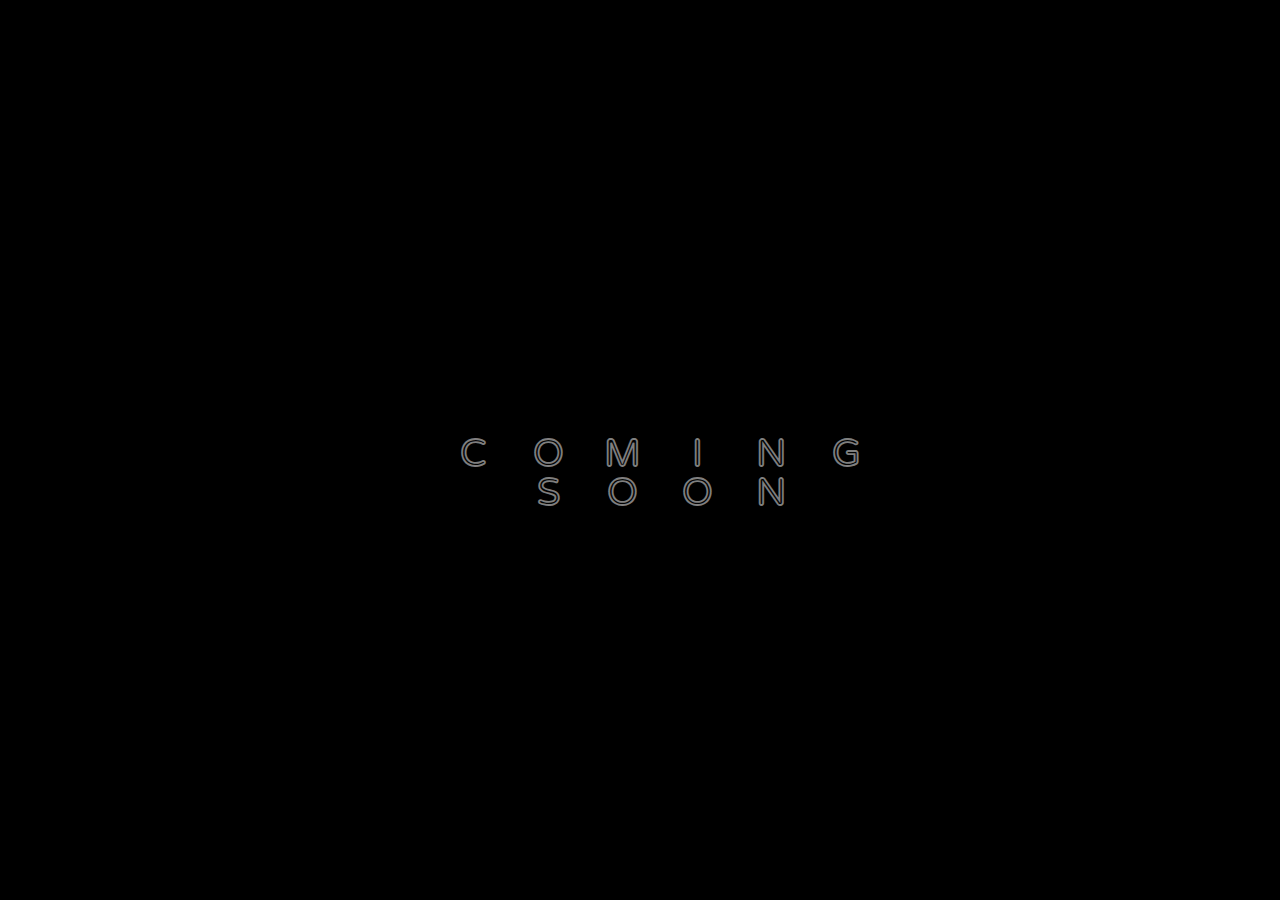
<file: dashboard/eyes.html>
<html>
<head>
  <meta charset="utf-8">
   <link href="glow.css" rel="stylesheet" />
   <link href="bot2.css" rel="stylesheet" />
</head>
<body>
  <div class='bot-container hidden'>
  <div class='shadow'></div>
  <div class='bot'>
    <div class='face'>
      <div class='left-eye'></div>
      <div class='right-eye'></div>
    </div>
  </div>
  <div class='glow-1'></div>
  <div class='glow-2'></div>
  <div class='glow-3'></div>
  <div class='highlight'></div>
</div>
<ul id='content'>
  <li>C</li>
  <li>O</li>
  <li>M</li>
  <li>I</li>
  <li>N</li>
  <li>G</li>
<br>
  <li>S</li>
  <li>O</li>
  <li>O</li>
  <li>N</li>
</ul>
</body>
<script src="bot2.js"></script>
</html>
</file>
<file: dashboard/glow.css>
@import url(https://fonts.googleapis.com/css?family=Varela+Round);
html {
  background-color: black;
}

@keyframes flickerL {
  0% {
    color: black;
    -webkit-text-stroke-color: rgba(255, 255, 255, 0.5);
    text-shadow: none;
  }
  22.22222% {
    color: black;
    -webkit-text-stroke-color: rgba(255, 255, 255, 0.5);
    text-shadow: none;
  }
  24% {
    color: rgba(255, 255, 255, 0.26);
    -webkit-text-stroke-color: white;
    text-shadow: 0 0 80px white, 0 0 40px white;
  }
  24.02222% {
    color: black;
    -webkit-text-stroke-color: rgba(255, 255, 255, 0.5);
    text-shadow: none;
  }
  25.8% {
    color: rgba(255, 255, 255, 0.26);
    -webkit-text-stroke-color: white;
    text-shadow: 0 0 80px white, 0 0 40px white;
  }
  25.82222% {
    color: black;
    -webkit-text-stroke-color: rgba(255, 255, 255, 0.5);
    text-shadow: none;
  }
  27.6% {
    color: rgba(255, 255, 255, 0.26);
    -webkit-text-stroke-color: white;
    text-shadow: 0 0 80px white, 0 0 40px white;
  }
  27.62222% {
    color: black;
    -webkit-text-stroke-color: rgba(255, 255, 255, 0.5);
    text-shadow: none;
  }
  29.4% {
    color: rgba(255, 255, 255, 0.26);
    -webkit-text-stroke-color: white;
    text-shadow: 0 0 80px white, 0 0 40px white;
  }
  100% {
    color: rgba(255, 255, 255, 0.26);
    -webkit-text-stroke-color: white;
    text-shadow: 0 0 80px white, 0 0 40px white;
  }
}
@keyframes flickerO {
  0% {
    color: black;
    -webkit-text-stroke-color: rgba(255, 255, 255, 0.5);
    text-shadow: none;
  }
  22.22222% {
    color: black;
    -webkit-text-stroke-color: rgba(255, 255, 255, 0.5);
    text-shadow: none;
  }
  24% {
    color: rgba(255, 255, 255, 0.26);
    -webkit-text-stroke-color: white;
    text-shadow: 0 0 80px white, 0 0 40px white;
  }
  24.02222% {
    color: black;
    -webkit-text-stroke-color: rgba(255, 255, 255, 0.5);
    text-shadow: none;
  }
  25.8% {
    color: rgba(255, 255, 255, 0.26);
    -webkit-text-stroke-color: white;
    text-shadow: 0 0 80px white, 0 0 40px white;
  }
  25.82222% {
    color: black;
    -webkit-text-stroke-color: rgba(255, 255, 255, 0.5);
    text-shadow: none;
  }
  27.6% {
    color: rgba(255, 255, 255, 0.26);
    -webkit-text-stroke-color: white;
    text-shadow: 0 0 80px white, 0 0 40px white;
  }
  27.62222% {
    color: black;
    -webkit-text-stroke-color: rgba(255, 255, 255, 0.5);
    text-shadow: none;
  }
  29.4% {
    color: rgba(255, 255, 255, 0.26);
    -webkit-text-stroke-color: white;
    text-shadow: 0 0 80px white, 0 0 40px white;
  }
  72.66667% {
    color: rgba(255, 255, 255, 0.7);
    -webkit-text-stroke-color: white;
    text-shadow: 0 0 400px white, 0 0 100px white, 0 0 80px white, 0 0 40px white;
  }
  73.33333% {
    color: black;
    -webkit-text-stroke-color: rgba(255, 255, 255, 0.5);
    text-shadow: none;
  }
  74% {
    color: rgba(255, 255, 255, 0.7);
    -webkit-text-stroke-color: white;
    text-shadow: 0 0 400px white, 0 0 100px white, 0 0 80px white, 0 0 40px white;
  }
  74.66667% {
    color: black;
    -webkit-text-stroke-color: rgba(255, 255, 255, 0.5);
    text-shadow: none;
  }
  75.33333% {
    color: rgba(255, 255, 255, 0.7);
    -webkit-text-stroke-color: white;
    text-shadow: 0 0 400px white, 0 0 100px white, 0 0 80px white, 0 0 40px white;
  }
  75.77778% {
    color: black;
    -webkit-text-stroke-color: rgba(255, 255, 255, 0.5);
    text-shadow: none;
  }
  94.44444% {
    color: black;
    -webkit-text-stroke-color: rgba(255, 255, 255, 0.5);
    text-shadow: none;
  }
  100% {
    color: black;
    -webkit-text-stroke-color: rgba(255, 255, 255, 0.5);
    text-shadow: none;
  }
}
@keyframes flickerA {
  0% {
    color: black;
    -webkit-text-stroke-color: rgba(255, 255, 255, 0.5);
    text-shadow: none;
  }
  22.22222% {
    color: black;
    -webkit-text-stroke-color: rgba(255, 255, 255, 0.5);
    text-shadow: none;
  }
  24% {
    color: rgba(255, 255, 255, 0.26);
    -webkit-text-stroke-color: white;
    text-shadow: 0 0 80px white, 0 0 40px white;
  }
  24.02222% {
    color: black;
    -webkit-text-stroke-color: rgba(255, 255, 255, 0.5);
    text-shadow: none;
  }
  25.8% {
    color: rgba(255, 255, 255, 0.26);
    -webkit-text-stroke-color: white;
    text-shadow: 0 0 80px white, 0 0 40px white;
  }
  25.82222% {
    color: black;
    -webkit-text-stroke-color: rgba(255, 255, 255, 0.5);
    text-shadow: none;
  }
  27.6% {
    color: rgba(255, 255, 255, 0.26);
    -webkit-text-stroke-color: white;
    text-shadow: 0 0 80px white, 0 0 40px white;
  }
  27.62222% {
    color: black;
    -webkit-text-stroke-color: rgba(255, 255, 255, 0.5);
    text-shadow: none;
  }
  29.4% {
    color: rgba(255, 255, 255, 0.26);
    -webkit-text-stroke-color: white;
    text-shadow: 0 0 80px white, 0 0 40px white;
  }
  88.86667% {
    color: rgba(255, 255, 255, 0.26);
    -webkit-text-stroke-color: white;
    text-shadow: 0 0 80px white, 0 0 40px white;
  }
  88.88889% {
    color: black;
    -webkit-text-stroke-color: rgba(255, 255, 255, 0.5);
    text-shadow: none;
  }
  100% {
    color: black;
    -webkit-text-stroke-color: rgba(255, 255, 255, 0.5);
    text-shadow: none;
  }
}
@keyframes flickerD {
  0% {
    color: black;
    -webkit-text-stroke-color: rgba(255, 255, 255, 0.5);
    text-shadow: none;
  }
  22.22222% {
    color: black;
    -webkit-text-stroke-color: rgba(255, 255, 255, 0.5);
    text-shadow: none;
  }
  24% {
    color: rgba(255, 255, 255, 0.26);
    -webkit-text-stroke-color: white;
    text-shadow: 0 0 80px white, 0 0 40px white;
  }
  24.02222% {
    color: black;
    -webkit-text-stroke-color: rgba(255, 255, 255, 0.5);
    text-shadow: none;
  }
  25.8% {
    color: rgba(255, 255, 255, 0.26);
    -webkit-text-stroke-color: white;
    text-shadow: 0 0 80px white, 0 0 40px white;
  }
  25.82222% {
    color: black;
    -webkit-text-stroke-color: rgba(255, 255, 255, 0.5);
    text-shadow: none;
  }
  27.6% {
    color: rgba(255, 255, 255, 0.26);
    -webkit-text-stroke-color: white;
    text-shadow: 0 0 80px white, 0 0 40px white;
  }
  27.62222% {
    color: black;
    -webkit-text-stroke-color: rgba(255, 255, 255, 0.5);
    text-shadow: none;
  }
  29.4% {
    color: rgba(255, 255, 255, 0.26);
    -webkit-text-stroke-color: white;
    text-shadow: 0 0 80px white, 0 0 40px white;
  }
  83.31111% {
    color: rgba(255, 255, 255, 0.26);
    -webkit-text-stroke-color: white;
    text-shadow: 0 0 80px white, 0 0 40px white;
  }
  83.33333% {
    color: black;
    -webkit-text-stroke-color: rgba(255, 255, 255, 0.5);
    text-shadow: none;
  }
  100% {
    color: black;
    -webkit-text-stroke-color: rgba(255, 255, 255, 0.5);
    text-shadow: none;
  }
}
@keyframes flickerI {
  0% {
    color: black;
    -webkit-text-stroke-color: rgba(255, 255, 255, 0.5);
    text-shadow: none;
  }
  22.22222% {
    color: black;
    -webkit-text-stroke-color: rgba(255, 255, 255, 0.5);
    text-shadow: none;
  }
  24% {
    color: rgba(255, 255, 255, 0.26);
    -webkit-text-stroke-color: white;
    text-shadow: 0 0 80px white, 0 0 40px white;
  }
  24.02222% {
    color: black;
    -webkit-text-stroke-color: rgba(255, 255, 255, 0.5);
    text-shadow: none;
  }
  25.8% {
    color: rgba(255, 255, 255, 0.26);
    -webkit-text-stroke-color: white;
    text-shadow: 0 0 80px white, 0 0 40px white;
  }
  25.82222% {
    color: black;
    -webkit-text-stroke-color: rgba(255, 255, 255, 0.5);
    text-shadow: none;
  }
  27.6% {
    color: rgba(255, 255, 255, 0.26);
    -webkit-text-stroke-color: white;
    text-shadow: 0 0 80px white, 0 0 40px white;
  }
  27.62222% {
    color: black;
    -webkit-text-stroke-color: rgba(255, 255, 255, 0.5);
    text-shadow: none;
  }
  29.4% {
    color: rgba(255, 255, 255, 0.26);
    -webkit-text-stroke-color: white;
    text-shadow: 0 0 80px white, 0 0 40px white;
  }
  77.75556% {
    color: rgba(255, 255, 255, 0.26);
    -webkit-text-stroke-color: white;
    text-shadow: 0 0 80px white, 0 0 40px white;
  }
  77.77778% {
    color: black;
    -webkit-text-stroke-color: rgba(255, 255, 255, 0.5);
    text-shadow: none;
  }
  100% {
    color: black;
    -webkit-text-stroke-color: rgba(255, 255, 255, 0.5);
    text-shadow: none;
  }
}
@keyframes flickerN {
  0% {
    color: black;
    -webkit-text-stroke-color: rgba(255, 255, 255, 0.5);
    text-shadow: none;
  }
  22.22222% {
    color: black;
    -webkit-text-stroke-color: rgba(255, 255, 255, 0.5);
    text-shadow: none;
  }
  24% {
    color: rgba(255, 255, 255, 0.26);
    -webkit-text-stroke-color: white;
    text-shadow: 0 0 80px white, 0 0 40px white;
  }
  24.02222% {
    color: black;
    -webkit-text-stroke-color: rgba(255, 255, 255, 0.5);
    text-shadow: none;
  }
  25.8% {
    color: rgba(255, 255, 255, 0.26);
    -webkit-text-stroke-color: white;
    text-shadow: 0 0 80px white, 0 0 40px white;
  }
  25.82222% {
    color: black;
    -webkit-text-stroke-color: rgba(255, 255, 255, 0.5);
    text-shadow: none;
  }
  27.6% {
    color: rgba(255, 255, 255, 0.26);
    -webkit-text-stroke-color: white;
    text-shadow: 0 0 80px white, 0 0 40px white;
  }
  27.62222% {
    color: black;
    -webkit-text-stroke-color: rgba(255, 255, 255, 0.5);
    text-shadow: none;
  }
  29.4% {
    color: rgba(255, 255, 255, 0.26);
    -webkit-text-stroke-color: white;
    text-shadow: 0 0 80px white, 0 0 40px white;
  }
  72.2% {
    color: rgba(255, 255, 255, 0.26);
    -webkit-text-stroke-color: white;
    text-shadow: 0 0 80px white, 0 0 40px white;
  }
  72.22222% {
    color: black;
    -webkit-text-stroke-color: rgba(255, 255, 255, 0.5);
    text-shadow: none;
  }
  100% {
    color: black;
    -webkit-text-stroke-color: rgba(255, 255, 255, 0.5);
    text-shadow: none;
  }
}
@keyframes flickerG {
  0% {
    color: black;
    -webkit-text-stroke-color: rgba(255, 255, 255, 0.5);
    text-shadow: none;
  }
  22.22222% {
    color: black;
    -webkit-text-stroke-color: rgba(255, 255, 255, 0.5);
    text-shadow: none;
  }
  24% {
    color: rgba(255, 255, 255, 0.26);
    -webkit-text-stroke-color: white;
    text-shadow: 0 0 80px white, 0 0 40px white;
  }
  24.02222% {
    color: black;
    -webkit-text-stroke-color: rgba(255, 255, 255, 0.5);
    text-shadow: none;
  }
  25.8% {
    color: rgba(255, 255, 255, 0.26);
    -webkit-text-stroke-color: white;
    text-shadow: 0 0 80px white, 0 0 40px white;
  }
  25.82222% {
    color: black;
    -webkit-text-stroke-color: rgba(255, 255, 255, 0.5);
    text-shadow: none;
  }
  27.6% {
    color: rgba(255, 255, 255, 0.26);
    -webkit-text-stroke-color: white;
    text-shadow: 0 0 80px white, 0 0 40px white;
  }
  27.62222% {
    color: black;
    -webkit-text-stroke-color: rgba(255, 255, 255, 0.5);
    text-shadow: none;
  }
  29.4% {
    color: rgba(255, 255, 255, 0.26);
    -webkit-text-stroke-color: white;
    text-shadow: 0 0 80px white, 0 0 40px white;
  }
  66.64444% {
    color: rgba(255, 255, 255, 0.26);
    -webkit-text-stroke-color: white;
    text-shadow: 0 0 80px white, 0 0 40px white;
  }
  66.66667% {
    color: black;
    -webkit-text-stroke-color: rgba(255, 255, 255, 0.5);
    text-shadow: none;
  }
  100% {
    color: black;
    -webkit-text-stroke-color: rgba(255, 255, 255, 0.5);
    text-shadow: none;
  }
}
#content {
  position: absolute;
  top: 50%;
  left: 0;
  right: 0;
  width: auto;
  height: 3vw;
  transform: translateY(-50%);
  margin: 0 auto;
  text-align: center;
}
#content li {
  display: inline-block;
  position: relative;
  padding: 0 1%;
  margin: 0 0.3%;
  width: 3vw;
  height: 3vw;
  list-style: none;
  font-family: 'Varela Round';
  font-weight: bolder;
  font-size: 3vw;
  color: black;
  -webkit-text-stroke-width: 0.045vw;
  -webkit-text-stroke-color: rgba(255, 255, 255, 0.5);
  animation-iteration-count: infinite;
  animation-fill-mode: forwards;
}
#content li:nth-child(1) {
  animation-name: flickerL;
  animation-delay: 0s;
  animation-duration: 4.5s;
}
#content li:nth-child(2) {
  animation-name: flickerO;
  animation-delay: 0.25s;
  animation-duration: 4.5s;
}
#content li:nth-child(3) {
  animation-name: flickerA;
  animation-delay: 0.5s;
  animation-duration: 4.5s;
}
#content li:nth-child(4) {
  animation-name: flickerD;
  animation-delay: 0.75s;
  animation-duration: 4.5s;
}
#content li:nth-child(5) {
  animation-name: flickerI;
  animation-delay: 1s;
  animation-duration: 4.5s;
}
#content li:nth-child(6) {
  animation-name: flickerN;
  animation-delay: 1.25s;
  animation-duration: 4.5s;
}
#content li:nth-child(7) {
  animation-name: flickerG;
  animation-delay: 1.5s;
  animation-duration: 4.5s;
}
#content li:nth-child(8) {
  animation-name: flickerG;
  animation-delay: 1.75s;
  animation-duration: 4.5s;
}
#content li:nth-child(9) {
  animation-name: flickerG;
  animation-delay: 2.00s;
  animation-duration: 4.5s;
}
#content li:nth-child(10) {
  animation-name: flickerG;
  animation-delay: 2.25s;
  animation-duration: 4.5s;
}
#content li:nth-child(11) {
  animation-name: flickerG;
  animation-delay: 2.50s;
  animation-duration: 4.5s;
}
</file>
<file: dashboard/bot2.css>
body {
  background:#000;
}

.bot-container {
  font-size: 170px;
  height: 1.2em;
  width: 1.8em;
  position: relative;
  margin: 0 auto;
  overflow: hidden;
}
.bot-container, .bot-container * {
  animation-fill-mode: forwards;
}

.glow-1,
.glow-2,
.glow-3 {
  position: absolute;
  top: 0.4em;
  left: 0.4em;
  width: 0.7em;
  height: 0.7em;
  border-radius: 50%;
  border: 0.15em solid white;
  animation: bot-up-and-down 9s ease infinite;
}
.bot
{
  position: absolute;
  top: 0.4em;
  left: 0.4em;
  width: 0.7em;
  height: 0.7em;
  border-radius: 50%;
  border: 0.15em solid white;
  animation: bot-up-and-down 9s ease infinite;
}

.face {
  display: block;
  position: absolute;
  top: 0;
  left: 0;
  right: 0;
  bottom: 0;
  animation: face-move 23s linear infinite;
}

.left-eye,
.right-eye {
  display: block;
  position: absolute;
  top: 35%;
  width: 0.06em;
  height: 0.06em;
  border-radius: 50%;
  background: white;
  transform: scale(1);
  animation: eyes-blink 11s linear infinite;
  transition: transform 0.24s ease-out;
}

.left-eye {
  left: 25%;
  box-shadow: 0 0 10px 0px #fff;
}

.right-eye {
  right: 25%;
  box-shadow: 0 0 10px 0px #fff;
}

.left-eye-heart,
.right-eye-heart {
  display: block;
  position: absolute;
  top: 37%;
  width: 0;
  height: 0.06em;
  border-width: 0.05em 0.04em;
  border-style: solid;
  border-color: white transparent transparent;
  transform: scale(0);
  transform-origin: center top;
  transition: transform 0.24s ease-out;
}
.left-eye-heart:before, .left-eye-heart:after,
.right-eye-heart:before,
.right-eye-heart:after {
  content: "";
  display: block;
  position: absolute;
  top: -0.065em;
  right: 0;
  border-radius: 50%;
  border-width: 0.018em;
  border-style: solid;
  border-color: white white transparent transparent;
  transform: rotate(-45deg);
}
.left-eye-heart:after,
.right-eye-heart:after {
  right: auto;
  left: 0.0001em;
}

.left-eye-heart {
  left: calc(25% - 0.01em);
}

.right-eye-heart {
  right: calc(25% - 0.01em);
}

.mouth {
  display: block;
  position: absolute;
  top: 53%;
  left: 0;
  right: 0;
  bottom: 0;
}

.smile {
  width: 0.18em;
  height: 0.09em;
  position: absolute;
  top: 0;
  left: calc(50% - 0.09em);
  overflow: hidden;
  opacity: 1;
}
.smile .top-lip {
  display: block;
  position: absolute;
  height: 0.006em;
  left: 0;
  right: 0;
  top: 0;
  background: white;
}
.smile .bottom-lip {
  display: block;
  position: absolute;
  top: -0.09em;
  left: 0;
  right: 0;
  height: 0.168em;
  border: 0.006em solid white;
  border-radius: 50%;
  animation: close-mouth 5s linear infinite;
}


.glow-1,
.glow-2,
.glow-3 {
  opacity: 0.1;
}

.glow-1 {
  animation: glow-1 11s ease-out infinite;
}

.glow-2 {
  animation: glow-2 5s ease-out infinite;
}

.glow-3 {
  animation: glow-3 7s ease-out infinite;
}

.shadow {
  display: block;
  position: absolute;
  top: calc(100% - 0.02em);
  left: 0;
  right: 0;
  height: 0.05em;
  background: rgba(0, 0, 0, 0.2);
  border-radius: 25%;
}

.highlight {
  display: block;
  position: absolute;
  top: calc(100% - 0.003em);
  left: 0.2em;
  right: 0.2em;
  height: 0.025em;
  background: rgba(255, 255, 255, 0.3);
  border-radius: 25%;
}

@keyframes face-move {
  0% {
    transform: translate(0, 0);
  }
  10% {
    transform: translate(3%, 0) rotateY(15deg);
  }
  15% {
    transform: translate(3%, 0) rotateY(15deg);
  }
  25% {
    transform: translate(4%, -1.5%) rotateY(20deg);
  }
  35% {
    transform: translate(4%, -1.5%) rotateY(20deg);
  }
  40% {
    transform: translate(0, 0);
  }
  60% {
    transform: translate(-1%, -3%) rotateY(-5deg);
  }
  65% {
    transform: translate(-1%, 0) rotateY(-5deg);
  }
  85% {
    transform: translate(-4%, 1%) rotateY(-20deg);
  }
  100% {
    transform: translate(0, 0);
  }
}
@keyframes face-curious {
  0% {
    transform: translate(0, 0);
  }
  5% {
    transform: translate(4%, 8%);
  }
  10% {
    transform: translate(4%, 8%);
  }
  12% {
    transform: translate(-4%, 9%);
  }
  25% {
    transform: translate(-3%, 6%);
  }
  27% {
    transform: translate(0, 2%);
  }
  29% {
    transform: translate(-4%, 6%);
  }
  33% {
    transform: translate(0, 0);
  }
  39% {
    transform: translate(-9%, -3%);
  }
  79% {
    transform: translate(-1%, -3%);
  }
  82% {
    transform: translate(-3%, 0);
  }
  84% {
    transform: translate(0, 9%);
  }
  86% {
    transform: translate(0, 0);
  }
}
@keyframes eyes-blink {
  0% {
    transform: scaleY(1);
  }
  30% {
    transform: scaleY(1);
  }
  31% {
    transform: scaleY(0.1);
  }
  32% {
    transform: scaleY(1);
  }
  50% {
    transform: scaleY(1);
  }
  51% {
    transform: scaleY(0.1);
  }
  52% {
    transform: scaleY(1);
  }
}
@keyframes glow-1 {
  0% {
    transform: scale(1);
  }
  50% {
    transform: scale(1.2);
  }
  100% {
    transform: scale(1);
  }
}
@keyframes glow-2 {
  0% {
    transform: scale(1);
  }
  50% {
    transform: scale(1.3);
  }
  100% {
    transform: scale(1);
  }
}
@keyframes glow-3 {
  0% {
    transform: scale(1);
  }
  50% {
    transform: scale(1.4);
  }
  100% {
    transform: scale(1);
  }
}
@keyframes close-mouth {
  0% {
    transform: scaleY(0.8);
  }
  22% {
    transform: scaleY(1);
  }
  25% {
    transform: scaleY(0.8);
  }
  50% {
    transform: scaleY(0.8);
  }
  55% {
    transform: scaleY(0.8);
  }
  100% {
    transform: scaleY(0.8);
  }
}
@keyframes bot-up-and-down {
  0% {
    transform: translateY(0);
  }
  20% {
    transform: translateY(-2%);
  }
  60% {
    transform: translateY(1%);
  }
  90% {
    transform: translateY(0);
  }
}
@keyframes bot-side-roll {
  0% {
    transform: translate(0, 0) rotate(0);
  }
  33% {
    transform: translate(3%, -2%) rotate(10deg);
  }
  66% {
    transform: translate(-3%, -2%) rotate(-10deg);
  }
  100% {
    transform: translate(0, 0) rotate(0);
  }
}
.bot-container .glow-1,
.bot-container .glow-2,
.bot-container .glow-3 {
  opacity: 0.1;
  animation-play-state: playing;
}
.bot-container .bot, .bot-container .glow-1,
.bot-container .glow-2,
.bot-container .glow-3 {
  margin-top: 0;
  transition: margin 0.48s cubic-bezier(0, -0.02, 0.05, 1.4) 0.16s;
}
.bot-container .smile .top-lip {
  top: 0;
  transition: top 0.24s ease-out;
}
.bot-container .smile .bottom-lip {
  top: -0.09em;
  transition: top 0.24s ease-out 0.12s;
}
.bot-container .shadow,
.bot-container .highlight {
  transform: scaleX(1);
  transition: transform 0.24s ease-out;
}

.bot-container.not-smiling .smile .top-lip {
  top: 0.02em;
  transition: top 0.24s ease-out 0.12s;
}
.bot-container.not-smiling .smile .bottom-lip {
  top: -0.2em;
  transition: top 0.24s ease-out;
}

.bot-container.laughing .face {
  animation-name: bot-side-roll;
  animation-duration: 3s;
}

.bot-container.curious .face {
  animation-name: face-curious;
}
.bot-container.curious .smile {
  opacity: 0;
  transform: scaleX(0.5) translateY(0.01em);
  transition: transform 0.24s linear, opacity 0.12s linear 0.12s;
}
.bot-container.curious .o-mouth {
  opacity: 1;
  transform: scaleX(1);
  transition: all 0.24s ease 0.12s;
}

.bot-container.love .left-eye,
.bot-container.love .right-eye {
  transform: scale(0) !important;
  animation: none;
}
.bot-container.love .left-eye-heart,
.bot-container.love .right-eye-heart {
  transform: scale(1);
  transition-delay: 0.12s;
}
.bot-container.love .smile {
  opacity: 0;
  transform: scaleX(0.5) translateY(0.01em);
  transition: transform 0.24s linear, opacity 0.12s linear 0.12s;
}
.bot-container.love .o-mouth {
  opacity: 1;
  transform: scaleX(1);
  transition: all 0.24s ease 0.12s;
}

.bot-container.hidden .glow-1,
.bot-container.hidden .glow-2,
.bot-container.hidden .glow-3 {
  animation-play-state: paused;
  transition: opacity 0.24s linear;
}
.bot-container.hidden .bot, .bot-container.hidden .glow-1,
.bot-container.hidden .glow-2,
.bot-container.hidden .glow-3 {
  margin-top: 1em;
  transition: margin 0.48s cubic-bezier(0.82, -0.41, 1, 1) 0.12s;
}
.bot-container.hidden .shadow,
.bot-container.hidden .highlight {
  transform: scaleX(0);
  transition: transform 0.24s ease-out 0.60s;
}
</file>
